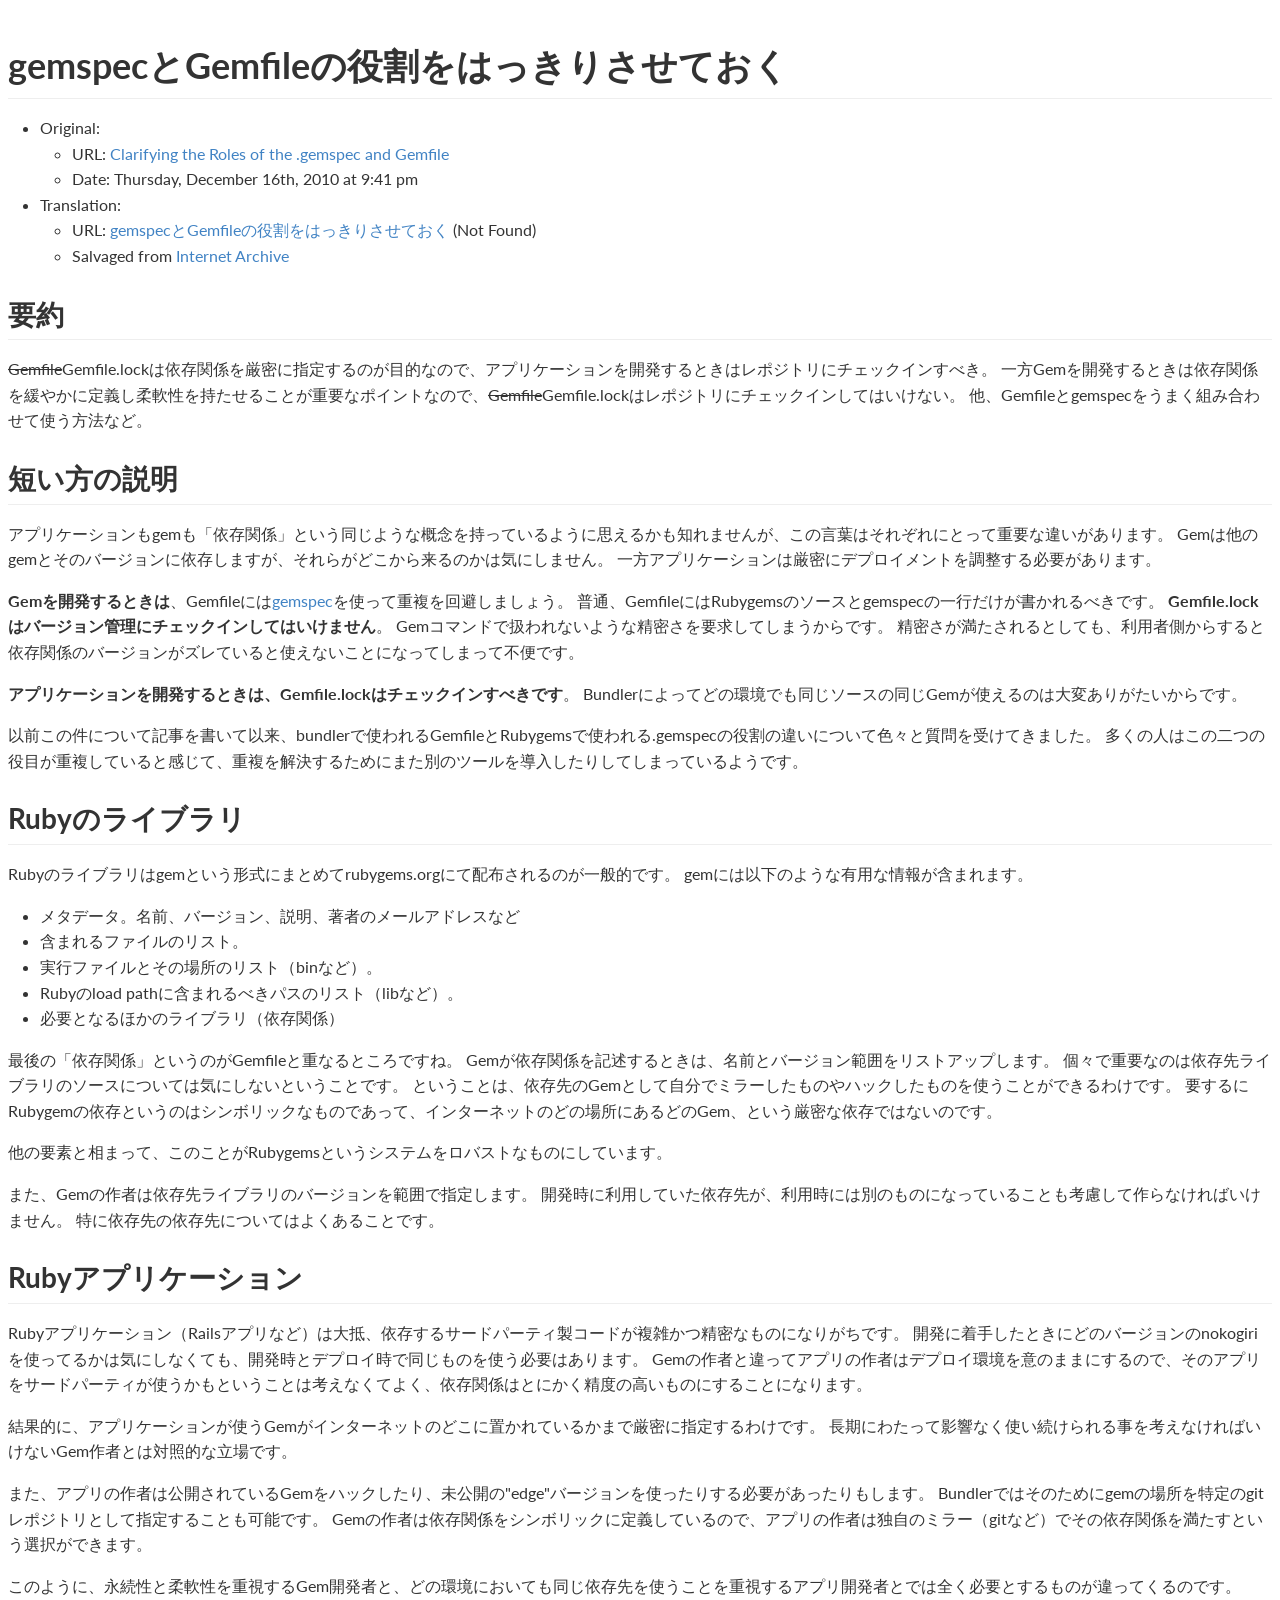
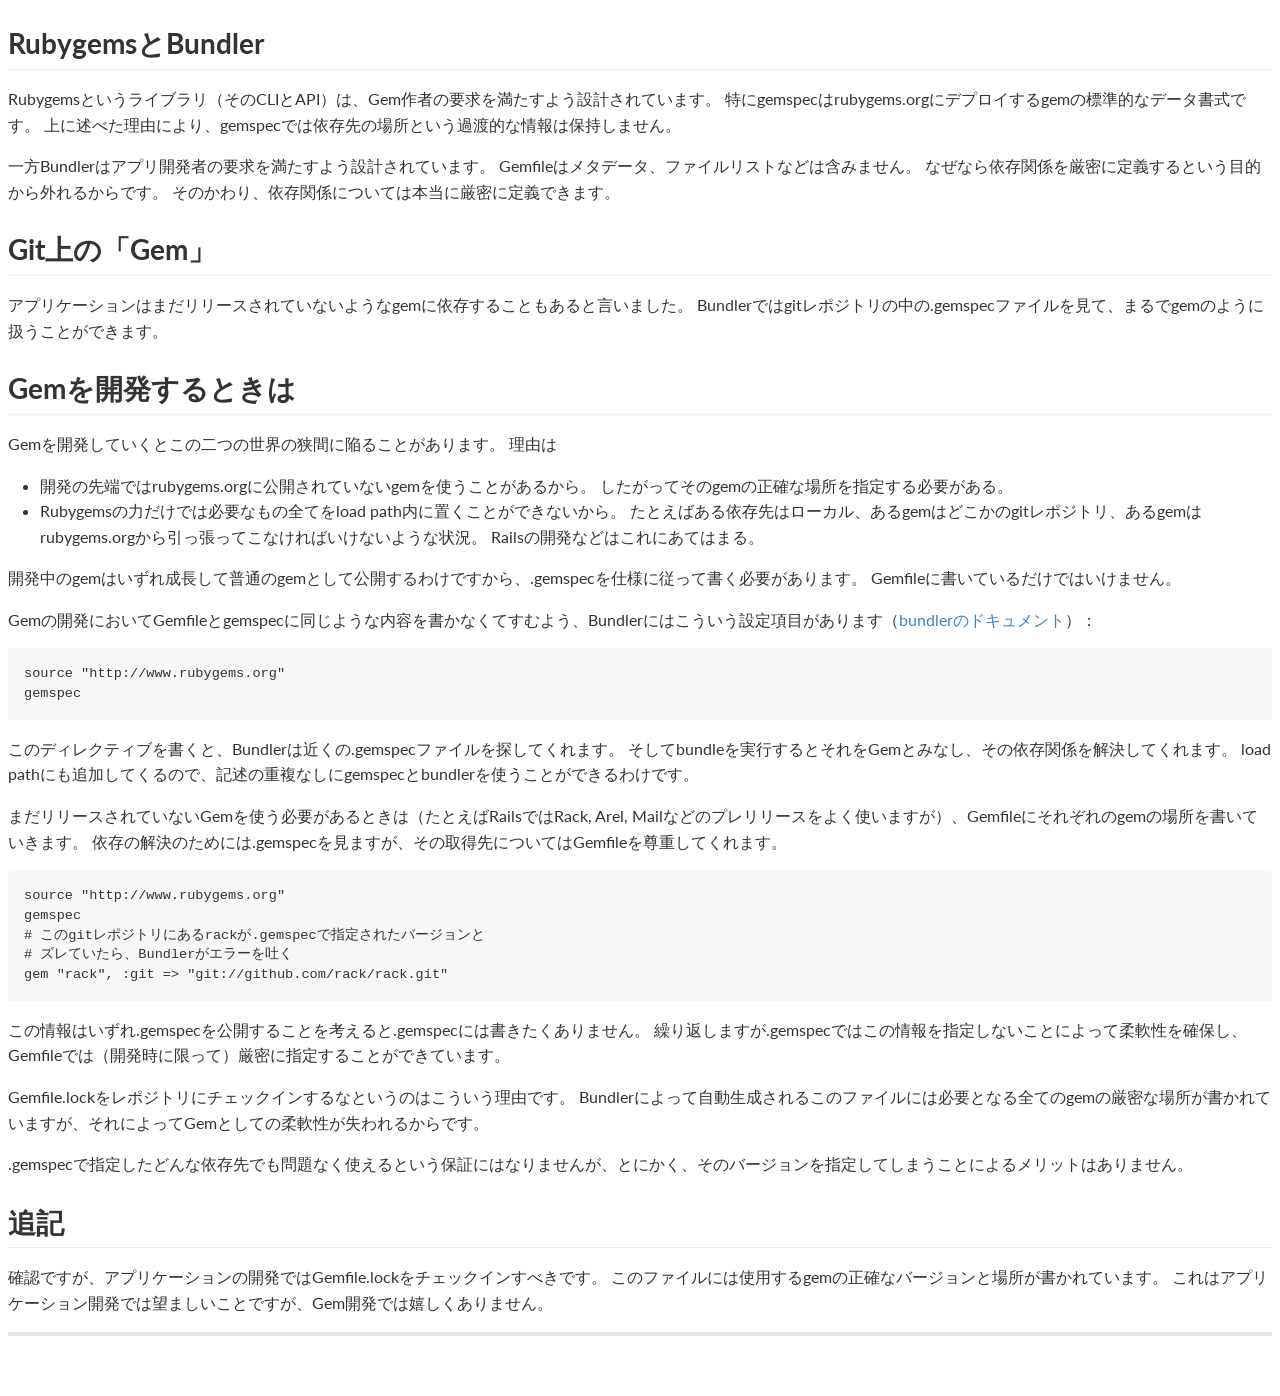
<file: langturn.com-translations-33/index.html>
<!DOCTYPE html>
<html lang="ja" prefix="og: http://ogp.me/ns#">
<head>
  <meta charset="utf-8">
  <meta name="generator" content="pandoc">
  <meta name="viewport" content="width=device-width, initial-scale=1.0, user-scalable=yes">
  <meta name="description" content="gemspecとGemfileの役割をはっきりさせておく" />
  <meta property="og:type" content="article" />
  <meta property="og:image" content="http://sanemat.github.io/archives/langturn.com-translations-33/NO_IMAGE_YET.png" />
  <title>gemspecとGemfileの役割をはっきりさせておく</title>
  <!--[if lt IE 9]>
    <script src="http://html5shim.googlecode.com/svn/trunk/html5.js"></script>
  <![endif]-->
  <link rel="stylesheet" href="github-markdown.css">
  <link rel="stylesheet" href="page.css">
  <link rel="stylesheet" href="http://fonts.googleapis.com/css?family=Lato">
  <link rel="canonical" href="http://sanemat.github.io/archives/langturn.com-translations-33/">
</head>
<body>
<article class="markdown-body">
<script type="text/javascript">
  window.analytics=window.analytics||[],window.analytics.methods=["identify","group","track","page","pageview","alias","ready","on","once","off","trackLink","trackForm","trackClick","trackSubmit"],window.analytics.factory=function(t){return function(){var a=Array.prototype.slice.call(arguments);return a.unshift(t),window.analytics.push(a),window.analytics}};for(var i=0;i<window.analytics.methods.length;i++){var key=window.analytics.methods[i];window.analytics[key]=window.analytics.factory(key)}window.analytics.load=function(t){if(!document.getElementById("analytics-js")){var a=document.createElement("script");a.type="text/javascript",a.id="analytics-js",a.async=!0,a.src=("https:"===document.location.protocol?"https://":"http://")+"cdn.segment.io/analytics.js/v1/"+t+"/analytics.min.js";var n=document.getElementsByTagName("script")[0];n.parentNode.insertBefore(a,n)}},window.analytics.SNIPPET_VERSION="2.0.9",
  window.analytics.load("FvpAD3BCTG");
  window.analytics.page();
</script>
<h1 id="gemspecとgemfileの役割をはっきりさせておく">gemspecとGemfileの役割をはっきりさせておく</h1>
<ul>
<li>Original:
<ul>
<li>URL: <a href="http://yehudakatz.com/2010/12/16/clarifying-the-roles-of-the-gemspec-and-gemfile/">Clarifying the Roles of the .gemspec and Gemfile</a></li>
<li>Date: Thursday, December 16th, 2010 at 9:41 pm</li>
</ul></li>
<li>Translation:
<ul>
<li>URL: <a href="http://langturn.com/translations/33?locale=ja">gemspecとGemfileの役割をはっきりさせておく</a> (Not Found)</li>
<li>Salvaged from <a href="https://web.archive.org/web/20130402161316/http://langturn.com/translations/33?locale=ja">Internet Archive</a></li>
</ul></li>
</ul>
<h2 id="要約">要約</h2>
<p><del>Gemfile</del>Gemfile.lockは依存関係を厳密に指定するのが目的なので、アプリケーションを開発するときはレポジトリにチェックインすべき。 一方Gemを開発するときは依存関係を緩やかに定義し柔軟性を持たせることが重要なポイントなので、<del>Gemfile</del>Gemfile.lockはレポジトリにチェックインしてはいけない。 他、Gemfileとgemspecをうまく組み合わせて使う方法など。</p>
<h2 id="短い方の説明">短い方の説明</h2>
<p>アプリケーションもgemも「依存関係」という同じような概念を持っているように思えるかも知れませんが、この言葉はそれぞれにとって重要な違いがあります。 Gemは他のgemとそのバージョンに依存しますが、それらがどこから来るのかは気にしません。 一方アプリケーションは厳密にデプロイメントを調整する必要があります。</p>
<p><strong>Gemを開発するときは</strong>、Gemfileには<a href="http://gembundler.com/rubygems.html">gemspec</a>を使って重複を回避しましょう。 普通、GemfileにはRubygemsのソースとgemspecの一行だけが書かれるべきです。 <strong>Gemfile.lockはバージョン管理にチェックインしてはいけません</strong>。 Gemコマンドで扱われないような精密さを要求してしまうからです。 精密さが満たされるとしても、利用者側からすると依存関係のバージョンがズレていると使えないことになってしまって不便です。</p>
<p><strong>アプリケーションを開発するときは、Gemfile.lockはチェックインすべきです</strong>。 Bundlerによってどの環境でも同じソースの同じGemが使えるのは大変ありがたいからです。</p>
<p>以前この件について記事を書いて以来、bundlerで使われるGemfileとRubygemsで使われる.gemspecの役割の違いについて色々と質問を受けてきました。 多くの人はこの二つの役目が重複していると感じて、重複を解決するためにまた別のツールを導入したりしてしまっているようです。</p>
<h2 id="rubyのライブラリ">Rubyのライブラリ</h2>
<p>Rubyのライブラリはgemという形式にまとめてrubygems.orgにて配布されるのが一般的です。 gemには以下のような有用な情報が含まれます。</p>
<ul>
<li>メタデータ。名前、バージョン、説明、著者のメールアドレスなど</li>
<li>含まれるファイルのリスト。</li>
<li>実行ファイルとその場所のリスト（binなど）。</li>
<li>Rubyのload pathに含まれるべきパスのリスト（libなど）。</li>
<li>必要となるほかのライブラリ（依存関係）</li>
</ul>
<p>最後の「依存関係」というのがGemfileと重なるところですね。 Gemが依存関係を記述するときは、名前とバージョン範囲をリストアップします。 個々で重要なのは依存先ライブラリのソースについては気にしないということです。 ということは、依存先のGemとして自分でミラーしたものやハックしたものを使うことができるわけです。 要するにRubygemの依存というのはシンボリックなものであって、インターネットのどの場所にあるどのGem、という厳密な依存ではないのです。</p>
<p>他の要素と相まって、このことがRubygemsというシステムをロバストなものにしています。</p>
<p>また、Gemの作者は依存先ライブラリのバージョンを範囲で指定します。 開発時に利用していた依存先が、利用時には別のものになっていることも考慮して作らなければいけません。 特に依存先の依存先についてはよくあることです。</p>
<h2 id="rubyアプリケーション">Rubyアプリケーション</h2>
<p>Rubyアプリケーション（Railsアプリなど）は大抵、依存するサードパーティ製コードが複雑かつ精密なものになりがちです。 開発に着手したときにどのバージョンのnokogiriを使ってるかは気にしなくても、開発時とデプロイ時で同じものを使う必要はあります。 Gemの作者と違ってアプリの作者はデプロイ環境を意のままにするので、そのアプリをサードパーティが使うかもということは考えなくてよく、依存関係はとにかく精度の高いものにすることになります。</p>
<p>結果的に、アプリケーションが使うGemがインターネットのどこに置かれているかまで厳密に指定するわけです。 長期にわたって影響なく使い続けられる事を考えなければいけないGem作者とは対照的な立場です。</p>
<p>また、アプリの作者は公開されているGemをハックしたり、未公開の&quot;edge&quot;バージョンを使ったりする必要があったりもします。 Bundlerではそのためにgemの場所を特定のgitレポジトリとして指定することも可能です。 Gemの作者は依存関係をシンボリックに定義しているので、アプリの作者は独自のミラー（gitなど）でその依存関係を満たすという選択ができます。</p>
<p>このように、永続性と柔軟性を重視するGem開発者と、どの環境においても同じ依存先を使うことを重視するアプリ開発者とでは全く必要とするものが違ってくるのです。</p>
<h2 id="rubygemsとbundler">RubygemsとBundler</h2>
<p>Rubygemsというライブラリ（そのCLIとAPI）は、Gem作者の要求を満たすよう設計されています。 特にgemspecはrubygems.orgにデプロイするgemの標準的なデータ書式です。 上に述べた理由により、gemspecでは依存先の場所という過渡的な情報は保持しません。</p>
<p>一方Bundlerはアプリ開発者の要求を満たすよう設計されています。 Gemfileはメタデータ、ファイルリストなどは含みません。 なぜなら依存関係を厳密に定義するという目的から外れるからです。 そのかわり、依存関係については本当に厳密に定義できます。</p>
<h2 id="git上のgem">Git上の「Gem」</h2>
<p>アプリケーションはまだリリースされていないようなgemに依存することもあると言いました。 Bundlerではgitレポジトリの中の.gemspecファイルを見て、まるでgemのように扱うことができます。</p>
<h2 id="gemを開発するときは">Gemを開発するときは</h2>
<p>Gemを開発していくとこの二つの世界の狭間に陥ることがあります。 理由は</p>
<ul>
<li>開発の先端ではrubygems.orgに公開されていないgemを使うことがあるから。 したがってそのgemの正確な場所を指定する必要がある。</li>
<li>Rubygemsの力だけでは必要なもの全てをload path内に置くことができないから。 たとえばある依存先はローカル、あるgemはどこかのgitレポジトリ、あるgemはrubygems.orgから引っ張ってこなければいけないような状況。 Railsの開発などはこれにあてはまる。</li>
</ul>
<p>開発中のgemはいずれ成長して普通のgemとして公開するわけですから、.gemspecを仕様に従って書く必要があります。 Gemfileに書いているだけではいけません。</p>
<p>Gemの開発においてGemfileとgemspecに同じような内容を書かなくてすむよう、Bundlerにはこういう設定項目があります（<a href="http://gembundler.com/rubygems.html">bundlerのドキュメント</a>）：</p>
<pre class="sourceCode ruby"><code class="sourceCode ruby">source <span class="st">&quot;http://www.rubygems.org&quot;</span>
gemspec</code></pre>
<p>このディレクティブを書くと、Bundlerは近くの.gemspecファイルを探してくれます。 そしてbundleを実行するとそれをGemとみなし、その依存関係を解決してくれます。 load pathにも追加してくるので、記述の重複なしにgemspecとbundlerを使うことができるわけです。</p>
<p>まだリリースされていないGemを使う必要があるときは（たとえばRailsではRack, Arel, Mailなどのプレリリースをよく使いますが）、Gemfileにそれぞれのgemの場所を書いていきます。 依存の解決のためには.gemspecを見ますが、その取得先についてはGemfileを尊重してくれます。</p>
<pre class="sourceCode ruby"><code class="sourceCode ruby">source <span class="st">&quot;http://www.rubygems.org&quot;</span>
gemspec
<span class="co"># このgitレポジトリにあるrackが.gemspecで指定されたバージョンと</span>
<span class="co"># ズレていたら、Bundlerがエラーを吐く</span>
gem <span class="st">&quot;rack&quot;</span>, <span class="st">:git</span> =&gt; <span class="st">&quot;git://github.com/rack/rack.git&quot;</span></code></pre>
<p>この情報はいずれ.gemspecを公開することを考えると.gemspecには書きたくありません。 繰り返しますが.gemspecではこの情報を指定しないことによって柔軟性を確保し、Gemfileでは（開発時に限って）厳密に指定することができています。</p>
<p>Gemfile.lockをレポジトリにチェックインするなというのはこういう理由です。 Bundlerによって自動生成されるこのファイルには必要となる全てのgemの厳密な場所が書かれていますが、それによってGemとしての柔軟性が失われるからです。</p>
<p>.gemspecで指定したどんな依存先でも問題なく使えるという保証にはなりませんが、とにかく、そのバージョンを指定してしまうことによるメリットはありません。</p>
<h2 id="追記">追記</h2>
<p>確認ですが、アプリケーションの開発ではGemfile.lockをチェックインすべきです。 このファイルには使用するgemの正確なバージョンと場所が書かれています。 これはアプリケーション開発では望ましいことですが、Gem開発では嬉しくありません。</p>
<hr />
<iframe src="http://expando.github.io/add/?u=http%3A%2F%2Fsanemat.github.io%2Farchives%2Flangturn.com-translations-33%2F&amp;t=gemspec%E3%81%A8Gemfile%E3%81%AE%E5%BD%B9%E5%89%B2%E3%82%92%E3%81%AF%E3%81%A3%E3%81%8D%E3%82%8A%E3%81%95%E3%81%9B%E3%81%A6%E3%81%8A%E3%81%8F" frameborder="0" frametransparency="1" scrolling="no" height="30" width="400">
</iframe>
</article>
</body>
</html>
</file>
<file: langturn.com-translations-33/github-markdown.css>
@font-face {
  font-family: octicons-anchor;
  src: url([data-uri]) format('woff');
}

.markdown-body {
  font-family: sans-serif;
  -ms-text-size-adjust: 100%;
  -webkit-text-size-adjust: 100%;
  font: 13px/1.4 Helvetica, arial, freesans, clean, sans-serif, "Segoe UI Emoji", "Segoe UI Symbol";
  color: #333333;
  overflow: hidden;
  font-family: "Helvetica Neue", Helvetica, "Segoe UI", Arial, freesans, sans-serif;
  font-size: 16px;
  line-height: 1.6;
  word-wrap: break-word;
}

.markdown-body a {
  background: transparent;
}

.markdown-body a:active,
.markdown-body a:hover {
  outline: 0;
}

.markdown-body strong {
  font-weight: bold;
}

.markdown-body h1 {
  font-size: 2em;
  margin: 0.67em 0;
}

.markdown-body img {
  border: 0;
}

.markdown-body hr {
  -moz-box-sizing: content-box;
  box-sizing: content-box;
  height: 0;
}

.markdown-body pre {
  overflow: auto;
}

.markdown-body code,
.markdown-body kbd,
.markdown-body pre {
  font-family: monospace, monospace;
  font-size: 1em;
}

.markdown-body input {
  color: inherit;
  font: inherit;
  margin: 0;
}

.markdown-body html input[disabled] {
  cursor: default;
}

.markdown-body input {
  line-height: normal;
}

.markdown-body input[type="checkbox"] {
  box-sizing: border-box;
  padding: 0;
}

.markdown-body table {
  border-collapse: collapse;
  border-spacing: 0;
}

.markdown-body td,
.markdown-body th {
  padding: 0;
}

.markdown-body * {
  -moz-box-sizing: border-box;
  box-sizing: border-box;
}

.markdown-body input {
  font: 13px/1.4 Helvetica, arial, freesans, clean, sans-serif, "Segoe UI Emoji", "Segoe UI Symbol";
}

.markdown-body a {
  color: #4183c4;
  text-decoration: none;
}

.markdown-body a:hover,
.markdown-body a:focus,
.markdown-body a:active {
  text-decoration: underline;
}

.markdown-body hr {
  height: 0;
  margin: 15px 0;
  overflow: hidden;
  background: transparent;
  border: 0;
  border-bottom: 1px solid #ddd;
}

.markdown-body hr:before {
  display: table;
  content: "";
}

.markdown-body hr:after {
  display: table;
  clear: both;
  content: "";
}

.markdown-body h1,
.markdown-body h2,
.markdown-body h3,
.markdown-body h4,
.markdown-body h5,
.markdown-body h6 {
  margin-top: 15px;
  margin-bottom: 15px;
  line-height: 1.1;
}

.markdown-body h1 {
  font-size: 30px;
}

.markdown-body h2 {
  font-size: 21px;
}

.markdown-body h3 {
  font-size: 16px;
}

.markdown-body h4 {
  font-size: 14px;
}

.markdown-body h5 {
  font-size: 12px;
}

.markdown-body h6 {
  font-size: 11px;
}

.markdown-body blockquote {
  margin: 0;
}

.markdown-body ul,
.markdown-body ol {
  padding: 0;
  margin-top: 0;
  margin-bottom: 0;
}

.markdown-body ol ol,
.markdown-body ul ol {
  list-style-type: lower-roman;
}

.markdown-body ul ul ol,
.markdown-body ul ol ol,
.markdown-body ol ul ol,
.markdown-body ol ol ol {
  list-style-type: lower-alpha;
}

.markdown-body dd {
  margin-left: 0;
}

.markdown-body code {
  font: 12px Consolas, "Liberation Mono", Menlo, Courier, monospace;
}

.markdown-body pre {
  margin-top: 0;
  margin-bottom: 0;
  font: 12px Consolas, "Liberation Mono", Menlo, Courier, monospace;
}

.markdown-body kbd {
  background-color: #e7e7e7;
  background-image: -moz-linear-gradient(#fefefe, #e7e7e7);
  background-image: -webkit-linear-gradient(#fefefe, #e7e7e7);
  background-image: linear-gradient(#fefefe, #e7e7e7);
  background-repeat: repeat-x;
  border-radius: 2px;
  border: 1px solid #cfcfcf;
  color: #000;
  padding: 3px 5px;
  line-height: 10px;
  font: 11px Consolas, "Liberation Mono", Menlo, Courier, monospace;
  display: inline-block;
}

.markdown-body>*:first-child {
  margin-top: 0 !important;
}

.markdown-body>*:last-child {
  margin-bottom: 0 !important;
}

.markdown-body .anchor {
  position: absolute;
  top: 0;
  bottom: 0;
  left: 0;
  display: block;
  padding-right: 6px;
  padding-left: 30px;
  margin-left: -30px;
}

.markdown-body .anchor:focus {
  outline: none;
}

.markdown-body h1,
.markdown-body h2,
.markdown-body h3,
.markdown-body h4,
.markdown-body h5,
.markdown-body h6 {
  position: relative;
  margin-top: 1em;
  margin-bottom: 16px;
  font-weight: bold;
  line-height: 1.4;
}

.markdown-body h1 .octicon-link,
.markdown-body h2 .octicon-link,
.markdown-body h3 .octicon-link,
.markdown-body h4 .octicon-link,
.markdown-body h5 .octicon-link,
.markdown-body h6 .octicon-link {
  display: none;
  color: #000;
  vertical-align: middle;
}

.markdown-body h1:hover .anchor,
.markdown-body h2:hover .anchor,
.markdown-body h3:hover .anchor,
.markdown-body h4:hover .anchor,
.markdown-body h5:hover .anchor,
.markdown-body h6:hover .anchor {
  height: 1em;
  padding-left: 8px;
  margin-left: -30px;
  line-height: 1;
  text-decoration: none;
}

.markdown-body h1:hover .anchor .octicon-link,
.markdown-body h2:hover .anchor .octicon-link,
.markdown-body h3:hover .anchor .octicon-link,
.markdown-body h4:hover .anchor .octicon-link,
.markdown-body h5:hover .anchor .octicon-link,
.markdown-body h6:hover .anchor .octicon-link {
  display: inline-block;
}

.markdown-body h1 {
  padding-bottom: 0.3em;
  font-size: 2.25em;
  line-height: 1.2;
  border-bottom: 1px solid #eee;
}

.markdown-body h2 {
  padding-bottom: 0.3em;
  font-size: 1.75em;
  line-height: 1.225;
  border-bottom: 1px solid #eee;
}

.markdown-body h3 {
  font-size: 1.5em;
  line-height: 1.43;
}

.markdown-body h4 {
  font-size: 1.25em;
}

.markdown-body h5 {
  font-size: 1em;
}

.markdown-body h6 {
  font-size: 1em;
  color: #777;
}

.markdown-body p,
.markdown-body blockquote,
.markdown-body ul,
.markdown-body ol,
.markdown-body dl,
.markdown-body table,
.markdown-body pre {
  margin-top: 0;
  margin-bottom: 16px;
}

.markdown-body hr {
  height: 4px;
  padding: 0;
  margin: 16px 0;
  background-color: #e7e7e7;
  border: 0 none;
}

.markdown-body ul,
.markdown-body ol {
  padding-left: 2em;
}

.markdown-body ul ul,
.markdown-body ul ol,
.markdown-body ol ol,
.markdown-body ol ul {
  margin-top: 0;
  margin-bottom: 0;
}

.markdown-body li>p {
  margin-top: 16px;
}

.markdown-body dl {
  padding: 0;
}

.markdown-body dl dt {
  padding: 0;
  margin-top: 16px;
  font-size: 1em;
  font-style: italic;
  font-weight: bold;
}

.markdown-body dl dd {
  padding: 0 16px;
  margin-bottom: 16px;
}

.markdown-body blockquote {
  padding: 0 15px;
  color: #777;
  border-left: 4px solid #ddd;
}

.markdown-body blockquote>:first-child {
  margin-top: 0;
}

.markdown-body blockquote>:last-child {
  margin-bottom: 0;
}

.markdown-body table {
  display: block;
  width: 100%;
  overflow: auto;
  word-break: normal;
  word-break: keep-all;
}

.markdown-body table th {
  font-weight: bold;
}

.markdown-body table th,
.markdown-body table td {
  padding: 6px 13px;
  border: 1px solid #ddd;
}

.markdown-body table tr {
  background-color: #fff;
  border-top: 1px solid #ccc;
}

.markdown-body table tr:nth-child(2n) {
  background-color: #f8f8f8;
}

.markdown-body img {
  max-width: 100%;
  -moz-box-sizing: border-box;
  box-sizing: border-box;
}

.markdown-body code {
  padding: 0;
  padding-top: 0.2em;
  padding-bottom: 0.2em;
  margin: 0;
  font-size: 85%;
  background-color: rgba(0,0,0,0.04);
  border-radius: 3px;
}

.markdown-body code:before,
.markdown-body code:after {
  letter-spacing: -0.2em;
  content: "\00a0";
}

.markdown-body pre>code {
  padding: 0;
  margin: 0;
  font-size: 100%;
  word-break: normal;
  white-space: pre;
  background: transparent;
  border: 0;
}

.markdown-body .highlight {
  margin-bottom: 16px;
}

.markdown-body .highlight pre,
.markdown-body pre {
  padding: 16px;
  overflow: auto;
  font-size: 85%;
  line-height: 1.45;
  background-color: #f7f7f7;
  border-radius: 3px;
}

.markdown-body .highlight pre {
  margin-bottom: 0;
  word-break: normal;
}

.markdown-body pre {
  word-wrap: normal;
}

.markdown-body pre code {
  display: inline;
  max-width: initial;
  padding: 0;
  margin: 0;
  overflow: initial;
  line-height: inherit;
  word-wrap: normal;
  background-color: transparent;
  border: 0;
}

.markdown-body pre code:before,
.markdown-body pre code:after {
  content: normal;
}

.markdown-body .highlight {
  background: #ffffff;
}

.markdown-body .highlight .c {
  color: #999988;
  font-style: italic;
}

.markdown-body .highlight .err {
  color: #a61717;
  background-color: #e3d2d2;
}

.markdown-body .highlight .k {
  font-weight: bold;
}

.markdown-body .highlight .o {
  font-weight: bold;
}

.markdown-body .highlight .cm {
  color: #999988;
  font-style: italic;
}

.markdown-body .highlight .cp {
  color: #999999;
  font-weight: bold;
}

.markdown-body .highlight .c1 {
  color: #999988;
  font-style: italic;
}

.markdown-body .highlight .cs {
  color: #999999;
  font-weight: bold;
  font-style: italic;
}

.markdown-body .highlight .gd {
  color: #000000;
  background-color: #ffdddd;
}

.markdown-body .highlight .gd .x {
  color: #000000;
  background-color: #ffaaaa;
}

.markdown-body .highlight .ge {
  font-style: italic;
}

.markdown-body .highlight .gr {
  color: #aa0000;
}

.markdown-body .highlight .gh {
  color: #999999;
}

.markdown-body .highlight .gi {
  color: #000000;
  background-color: #ddffdd;
}

.markdown-body .highlight .gi .x {
  color: #000000;
  background-color: #aaffaa;
}

.markdown-body .highlight .go {
  color: #888888;
}

.markdown-body .highlight .gp {
  color: #555555;
}

.markdown-body .highlight .gs {
  font-weight: bold;
}

.markdown-body .highlight .gu {
  color: #800080;
  font-weight: bold;
}

.markdown-body .highlight .gt {
  color: #aa0000;
}

.markdown-body .highlight .kc {
  font-weight: bold;
}

.markdown-body .highlight .kd {
  font-weight: bold;
}

.markdown-body .highlight .kn {
  font-weight: bold;
}

.markdown-body .highlight .kp {
  font-weight: bold;
}

.markdown-body .highlight .kr {
  font-weight: bold;
}

.markdown-body .highlight .kt {
  color: #445588;
  font-weight: bold;
}

.markdown-body .highlight .m {
  color: #009999;
}

.markdown-body .highlight .s {
  color: #dd1144;
}

.markdown-body .highlight .n {
  color: #333333;
}

.markdown-body .highlight .na {
  color: teal;
}

.markdown-body .highlight .nb {
  color: #0086b3;
}

.markdown-body .highlight .nc {
  color: #445588;
  font-weight: bold;
}

.markdown-body .highlight .no {
  color: teal;
}

.markdown-body .highlight .ni {
  color: purple;
}

.markdown-body .highlight .ne {
  color: #990000;
  font-weight: bold;
}

.markdown-body .highlight .nf {
  color: #990000;
  font-weight: bold;
}

.markdown-body .highlight .nn {
  color: #555555;
}

.markdown-body .highlight .nt {
  color: navy;
}

.markdown-body .highlight .nv {
  color: teal;
}

.markdown-body .highlight .ow {
  font-weight: bold;
}

.markdown-body .highlight .w {
  color: #bbbbbb;
}

.markdown-body .highlight .mf {
  color: #009999;
}

.markdown-body .highlight .mh {
  color: #009999;
}

.markdown-body .highlight .mi {
  color: #009999;
}

.markdown-body .highlight .mo {
  color: #009999;
}

.markdown-body .highlight .sb {
  color: #dd1144;
}

.markdown-body .highlight .sc {
  color: #dd1144;
}

.markdown-body .highlight .sd {
  color: #dd1144;
}

.markdown-body .highlight .s2 {
  color: #dd1144;
}

.markdown-body .highlight .se {
  color: #dd1144;
}

.markdown-body .highlight .sh {
  color: #dd1144;
}

.markdown-body .highlight .si {
  color: #dd1144;
}

.markdown-body .highlight .sx {
  color: #dd1144;
}

.markdown-body .highlight .sr {
  color: #009926;
}

.markdown-body .highlight .s1 {
  color: #dd1144;
}

.markdown-body .highlight .ss {
  color: #990073;
}

.markdown-body .highlight .bp {
  color: #999999;
}

.markdown-body .highlight .vc {
  color: teal;
}

.markdown-body .highlight .vg {
  color: teal;
}

.markdown-body .highlight .vi {
  color: teal;
}

.markdown-body .highlight .il {
  color: #009999;
}

.markdown-body .highlight .gc {
  color: #999;
  background-color: #EAF2F5;
}

.markdown-body .octicon {
  font: normal normal 16px octicons-anchor;
  line-height: 1;
  display: inline-block;
  text-decoration: none;
  -webkit-font-smoothing: antialiased;
  -moz-osx-font-smoothing: grayscale;
  -webkit-user-select: none;
  -moz-user-select: none;
  -ms-user-select: none;
  user-select: none;
}

.markdown-body .octicon-link:before {
  content: '\f05c';
}

.markdown-body .task-list-item {
  list-style-type: none;
}

.markdown-body .task-list-item+.task-list-item {
  margin-top: 3px;
}

.markdown-body .task-list-item-checkbox {
  margin: 0 4px 0.25em -20px;
  vertical-align: middle;
}
</file>
<file: langturn.com-translations-33/page.css>
.markdown-body {
  font-family: 'Lato', sans-serif;
}

img {
  width: 100%;
}

figure {
  margin: 0;
}
</file>
